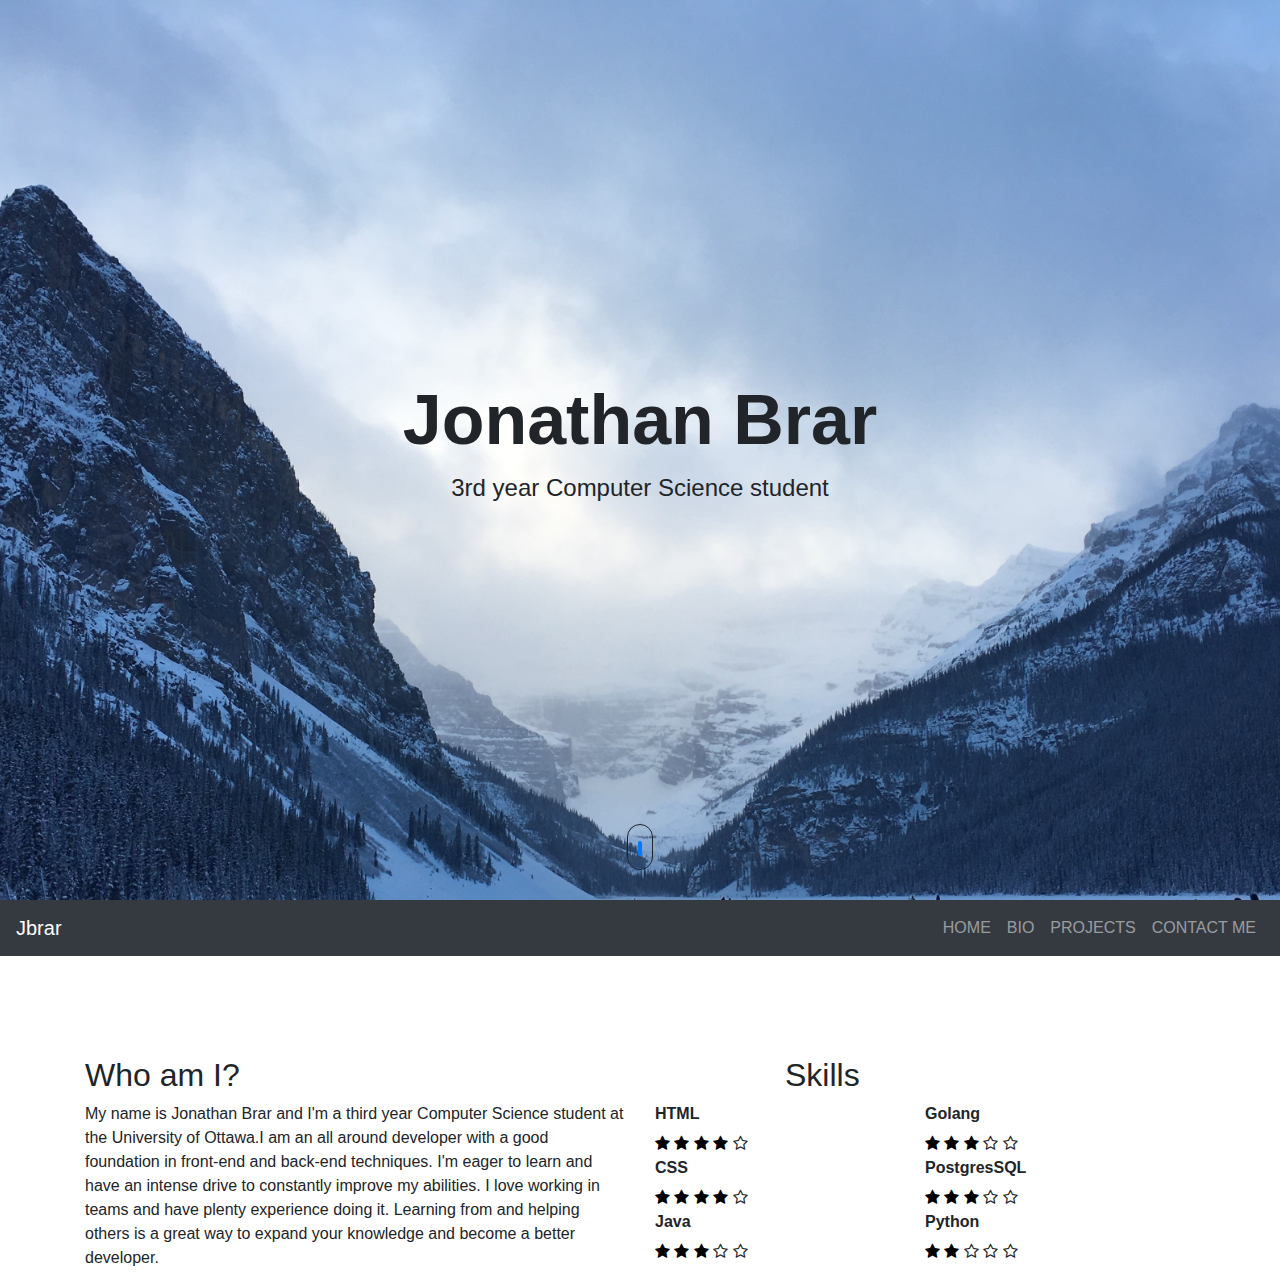
<file: webpage.html>
<!DOCTYPE html>
<html lang = "en-US">

<head>
    <meta charset = "utf-8">
    <meta name="viewprot" content = "width-device-width, initial-scale=1">
    <title>My website </title>
    <link rel="stylesheet" type="text/css" href="style.css"/>
    <link rel="stylesheet" href="https://stackpath.bootstrapcdn.com/bootstrap/4.4.1/css/bootstrap.min.css">
    <script src="https://code.jquery.com/jquery-3.4.1.slim.min.js"> </script>
    <script src="https://cdn.jsdelivr.net/npm/popper.js@1.16.0/dist/umd/popper.min.js"> </script>
    <script src="https://stackpath.bootstrapcdn.com/bootstrap/4.4.1/js/bootstrap.min.js"> </script>
    <link rel="stylesheet" href="https://stackpath.bootstrapcdn.com/font-awesome/4.7.0/css/font-awesome.min.css">


</head>
<body>

  <section id="header">
    <div class="container text-center">
    <div class="user-box">

    <h1> Jonathan Brar </h1>
    <p> 3rd year Computer Science student </p>


    </div>
    </div>

    <div class="scroll-btn">
      <div class = "scroll-bar"> <a href= "" ><span> </span> </a>

      </div>

    </div>


  </section>



  <section id="user-info">

    <div class="nav-bar">




    <nav class="navbar navbar-expand-lg navbar-dark bg-dark">
  <a class="navbar-brand" href="#">Jbrar</a>
  <button class="navbar-toggler" type="button" data-toggle="collapse" data-target="#navbarNav" aria-controls="navbarNav" aria-expanded="false" aria-label="Toggle navigation">

    <i class="fa fa-bars"></i>

  </button>
  <div class="collapse navbar-collapse" id="navbarNav">
    <ul class="navbar-nav ml-auto">
      <li class="nav-item">
        <a class="nav-link" href="#">HOME</a>
      </li>
      <li class="nav-item">
        <a class="nav-link" href="#">BIO</a>
      </li>
      <li class="nav-item">
        <a class="nav-link" href="#">PROJECTS</a>
      </li>
      <li class="nav-item">
        <a class="nav-link" href="#">CONTACT ME</a>
      </li>
    </ul>
  </div>
</nav>
</div>


<!---------- ABOUT---------->





  <div class="about container" id="about">
    <div class="row">
      <div class="col-md-6">
        <h2> Who am I? </h2>
        <p> My name is Jonathan Brar and I'm a third year Computer Science student at the University of Ottawa.I am an all around developer with a good foundation in front-end and back-end techniques. I'm eager to learn
          and have an intense drive to constantly improve my abilities. I love working in teams and have plenty experience doing it. Learning from and helping others is a great way to expand your knowledge and become a
          better developer.
        </p>



      </div>

      <div class= "col-md-6">
        <div class="skills-bar">
          <h2> Skills </h2>


          <div class="column">
            <p> HTML </p>

            <span class="fa fa-star checked"></span>
            <span class="fa fa-star checked"></span>
            <span class="fa fa-star checked"></span>
            <span class="fa fa-star checked"></span>
            <span class="fa fa-star-o"></span>


            <p> CSS </p>

            <span class="fa fa-star checked"></span>
            <span class="fa fa-star checked"></span>
            <span class="fa fa-star checked"></span>
            <span class="fa fa-star checked"></span>
            <span class="fa fa-star-o"></span>

            <p>Java </p>

            <span class="fa fa-star checked"></span>
            <span class="fa fa-star checked"></span>
            <span class="fa fa-star checked"></span>
            <span class="fa fa-star-o"></span>
            <span class="fa fa-star-o"></span>
          </div>

          <div class="column">

            <p> Golang </p>

            <span class="fa fa-star checked"></span>
            <span class="fa fa-star checked"></span>
            <span class="fa fa-star checked"></span>
            <span class="fa fa-star-o"></span>
            <span class="fa fa-star-o"></span>


            <p> PostgresSQL </p>

            <span class="fa fa-star checked"></span>
            <span class="fa fa-star checked"></span>
            <span class="fa fa-star checked"></span>
            <span class="fa fa-star-o"></span>
            <span class="fa fa-star-o"></span>

            <p> Python </p>

            <span class="fa fa-star checked"></span>
            <span class="fa fa-star checked"></span>
            <span class="fa fa-star-o"></span>
            <span class="fa fa-star-o"></span>
            <span class="fa fa-star-o"></span>
          </div>








    </div>
  </div>

  </section>


</body>
</html>
</file>
<file: style.css>
body{
  margin: 0;
  padding: 0;
  font-family: sans-serif;
}


#header {
  height: 100vh;
  padding: 40px;
  background-size: cover;
  background-position: center;
  background-image: url("https://jonathanbrar.github.io/home.jpg");
  background-attachment: fixed;
}

.user-box {
  top:50%;
  left: 50%;
  transform: translate(-50%, -50%);
  position: absolute;
}

.user-box h1{
  font-weight: bold;
  text-align: center;
  font-size: 70px;
}

.user-box p{
  font-size: 24px;

}

.scroll-btn {
  bottom: 30px;
  position: absolute;
  left: 50%;
  transform: translateX(-50%);
  border: 1px solid;
  padding: 10px 10px 10px;
  border-radius: 30px;
}

.scroll-bar span {

  border: 2px solid;
  font-size: 10px;
  border-radius: 30px;
}

/*------about----*/

.about {
  padding-top: 100px;
  margin-bottom: -130px;
}


.nav-bar{
  top: 0;
  position: sticky;
  z-index: 2;
}


.navbar {
  background-color: #000;
}

.nav-bar .fa-bars{
  font-size: 35px;
}

.navbar-toggler{
  outline: none !important;
}

.navbar-nav{
  float:right;
  text-align:right;
}

.checked {
  color: black;
  border-radius: 16px;

}


/* languages in the skill bar */
.skills-bar p{
  margin-bottom: 6px;
  font-weight: 600;


}
/* skills header */
.skills-bar h2{
  margin-left: 130px;
}

.column{
  float: left;
  width: 50%;


}
/*--------------PROJECTS-------*/
#resume h5 {
  font-size: 15px;
  color: grey;
}

.resume {
  margin-top: -50px;
  padding-top: 50px;
  padding-bottom: 30px;
  background: #f9f9f9;

}

.resume h3 {
  margin-bottom: 50px;

}

.timeline{
  list-style-type: none;
  position: relative;
}

.timeline::before{
  content: "";
  background: black;
  display: inline-block;
  position: absolute;
  left: 29px;
  width: 2px;
  height: 100%;
  z-index: 1;
}

.timeline li{
  margin-top: 20px;
  margin-bottom: 20px;
  margin-left: 20px;
  background: white;
}

.timeline li h4 {
  background-color: #000;
  padding: 5px 0 5px 20px;
  color: white;
  font-size: 15px;
}

.timeline li h4 span {
  font-weight: bold;
  color: #ccc;

}

.timeline li:before {
  content: "";
  background: #ccc;
  display: inline:block;
  position: absolute;
  border-radius: 50%;
  border: 10px solid #000;
  left: 20px;
  width: 20px;
  height: 20px;
  z-index: 1;
}

/*----------Projects---------------*/

.services{
  padding-top: 50px;
  padding-bottom: 50px;
}

.services h1{
  margin-bottom: 10px;

}

.services-box{
  background: #f9f9f9;
  padding: 10px;
  margin-top: 20px;
  border-top-left-radius: 50px;
  border-bottom-right-radius: 50px;
}

.services-box h3 {
  font-size: 15px;
  color: grey;
}

.services-box span {
  font-size: 20px;
}

.services-box .fa {
  margin: 0 10px;
  font-size: 20px;
}

.services-box span {
  margin: 3px;
  font-size: 20px;
  font-weight: bold;
  text-align: center;
}

.services-box p {
  font-size: 15px;
  margin-top: 20px;
  color: #777;
}

.services-box:hover {
  background: #000;
  padding: 10px;
  margin-top: 20px;
  border-top-left-radius: 0px;
  border-bottom-right-radius: 0px;
  border-top-right-radius: 50px;
  border-bottom-left-radius: 50px;
  transition: 1s;
}

.services-box:hover p {
  color: white;
}

.services-box:hover span {
  color: white;
}

.services-box:hover .fa {
  color: white;
}

a.button {
  color: initial;

}
a.button:hover{
  text-decoration: none;
}

<!---------------------Footer--------->

.footer {
  color: grey;
  padding-top: 20px;
}


.contact {
  padding-top: 50px;
  background: linear-gradient(rgba(0,0,0,0.8), rgba(0,0,0,0.8)), black;
  background-position: center;
  background-size: cover;
  color: white;


}

.contact .row{
  padding: 30px 0;
  font-size: 22px;
}

.contact .col-md-4 .fa {
  padding: 10px;
  font-size: 40px;
}

.footer {
  background: #000;
  height: 50px;
  margin-top: 50px;
  color: #fff;
  padding-top: 10px;
}


.social-icons {
  top: 50%;
  transform: translateY(-50%);
  position: sticky;
  z-index: 1;
  width: 80px;

}

.social-icons ul {
  padding: initial;
}

.social-icons ul li{
  height: 40px;
  width: 40px;
  list-style-type: none;
  padding-left: 12px;
  padding-top: 6px;
  margin-top: 5px;
  color: #fff;
  background: #000;
}

.social-icons ul li:hover{
  padding-left: 30px;
  width: 80px;
  transition: 1s;
}
</file>
